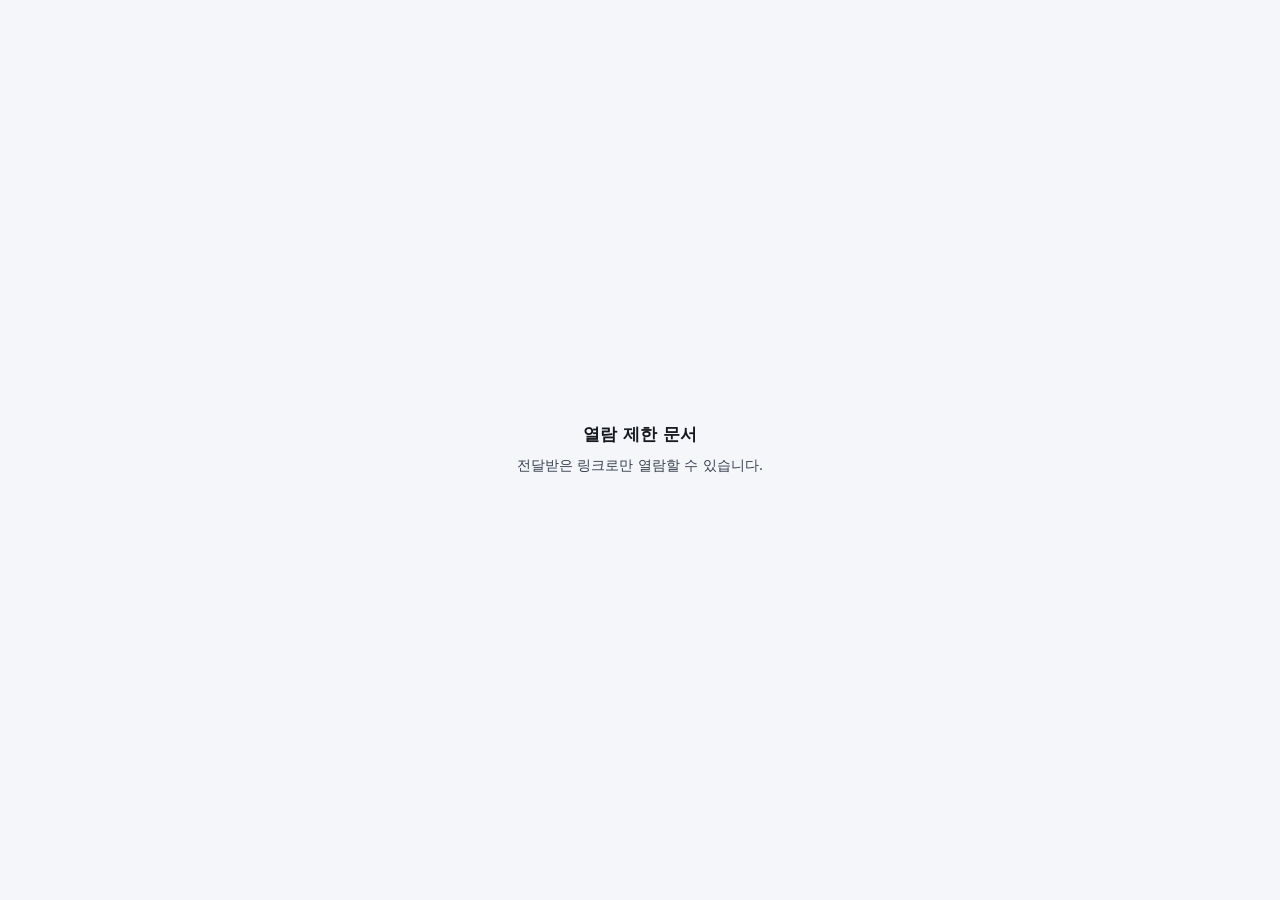
<file: index.html>
<!doctype html>
<html lang="ko">
<head>
<meta charset="utf-8">
<meta name="viewport" content="width=device-width, initial-scale=1">
<meta name="robots" content="noindex, nofollow">
<title>열람 제한 문서</title>
<style>
  body { margin: 0; min-height: 100vh; display: flex; align-items: center; justify-content: center;
         background: #f4f6f9; color: #384050; font-family: system-ui, -apple-system, "Malgun Gothic", sans-serif; }
  .box { max-width: 360px; padding: 28px 24px; text-align: center; }
  h1 { margin: 0 0 8px; font-size: 17px; color: #15181e; }
  p { margin: 0; font-size: 14px; line-height: 1.6; }
</style>
</head>
<body>
<div class="box" id="msg"><h1>문서를 여는 중…</h1><p></p></div>
<script>
(function () {
  var IV = "qunVDVUIjN-OLXEk", CT = "[base64]", STORE = "pf-key";
  function show(t, d) { document.getElementById("msg").innerHTML = "<h1>" + t + "</h1><p>" + d + "</p>"; }
  function bytes(s) {
    s = s.replace(/-/g, "+").replace(/_/g, "/"); while (s.length % 4) s += "=";
    var b = atob(s), u = new Uint8Array(b.length);
    for (var i = 0; i < b.length; i++) u[i] = b.charCodeAt(i);
    return u;
  }
  var m = /(?:^#|&)k=([A-Za-z0-9_-]+)/.exec(location.hash), k = m && m[1];
  if (k) { try { localStorage.setItem(STORE, k); } catch (e) {} }
  else { try { k = localStorage.getItem(STORE); } catch (e) {} }
  if (!k || !window.crypto || !crypto.subtle) { show("열람 제한 문서", "전달받은 링크로만 열람할 수 있습니다."); return; }
  crypto.subtle.importKey("raw", bytes(k), "AES-GCM", false, ["decrypt"])
    .then(function (key) { return crypto.subtle.decrypt({ name: "AES-GCM", iv: bytes(IV) }, key, bytes(CT)); })
    .then(function (buf) {
      var doc = new DOMParser().parseFromString(new TextDecoder().decode(buf), "text/html");
      var links = doc.querySelectorAll("a[href]");
      for (var i = 0; i < links.length; i++) {
        var h = links[i].getAttribute("href");
        if (h === "./" || h === "index.html" || h === "resume.html" || h === "portfolio.html") links[i].setAttribute("href", h + "#k=" + k);
      }
      document.replaceChild(document.adoptNode(doc.documentElement), document.documentElement);
    })
    .catch(function () {
      try { localStorage.removeItem(STORE); } catch (e) {}
      show("열 수 없는 링크", "링크가 올바르지 않습니다. 전달받은 링크를 다시 확인해 주세요.");
    });
})();
</script>
</body>
</html>
</file>
